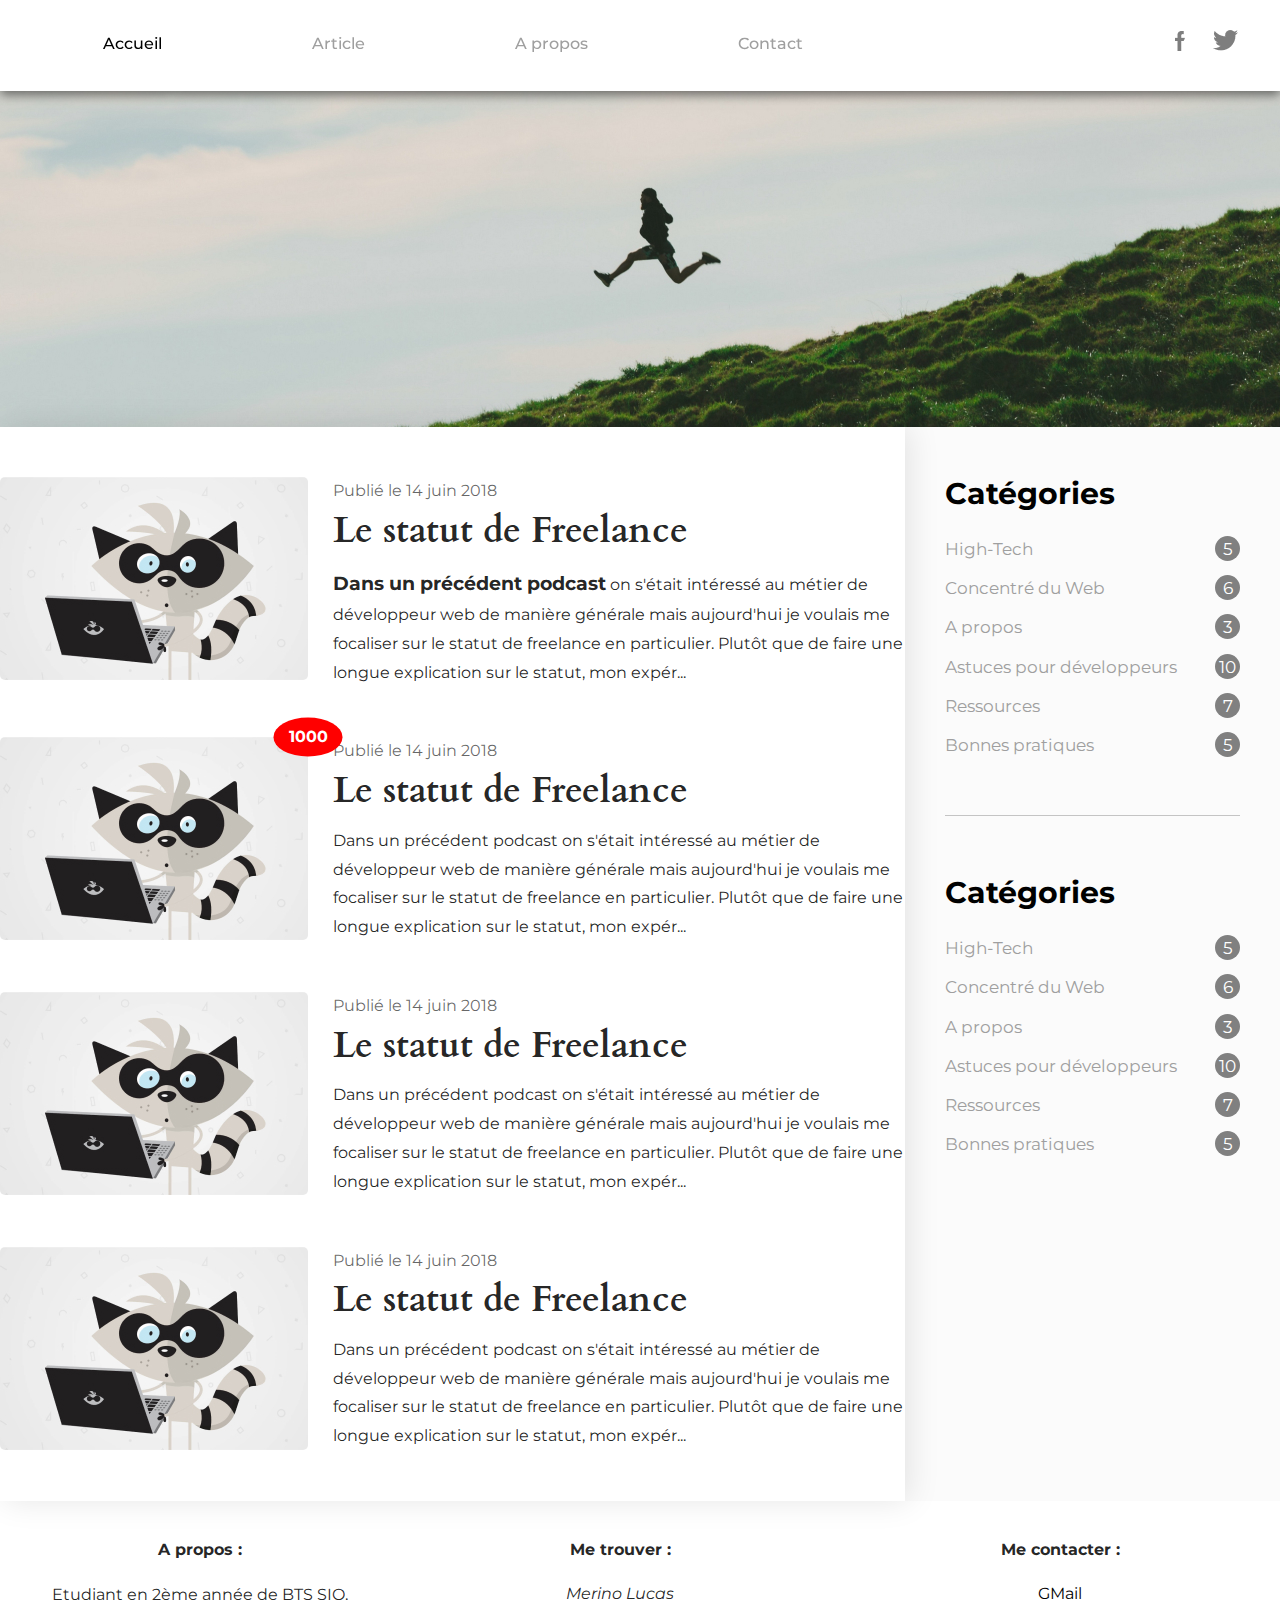
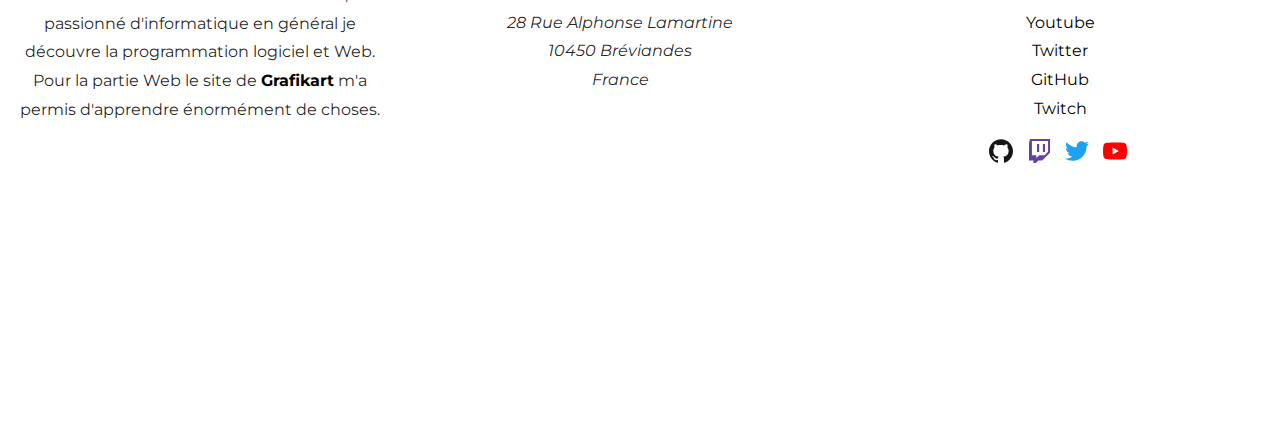
<file: index.html>
<!DOCTYPE html>
<html lang="fr">

<head>
    <meta charset="UTF-8">
    <meta http-equiv="X-UA-Compatible" content="IE=edge">
    <meta name="viewport" content="width=device-width, initial-scale=1.0">
    <title>Mon Blog</title>
    <link rel="icon" type="image/png" href="img/icon-128x128.png"/>
    <link rel="stylesheet" href="style.css">
    <link rel="preconnect" href="https://fonts.googleapis.com">
    <link rel="preconnect" href="https://fonts.gstatic.com" crossorigin>
    <link href="https://fonts.googleapis.com/css2?family=Cardo:wght@700&family=Montserrat:wght@400;700&display=swap"
        rel="stylesheet">
</head>

<body>
    <header class="topbar">
        <nav>
            <a href="index.html" class="menu-item active">Accueil</a>
            <a href="article.html" class="menu-item">Article</a>
            <a href="about.html" class="menu-item">A propos</a>
            <a href="contact.html" class="menu-item">Contact</a>
        </nav>
        <div class="social">
            <a href="https://facebook.com" title="Facebook" target="_blank"><img src="img/facebook.png"
                    alt="Facebook"></a>
            <a href="https://twitter.com/ElBishop9" title="Twitter" target="_blank"><img src="img/twitter.png"
                    alt="Twitter"></a>
        </div>
    </header>
    <div class="banniere"></div>
    <div class="body">
        <main class="main">
            <div class="container">
                <article class="article">
                    <a href="article.html" class="article-img" class="article-img"><img src="img/article.jpg"
                            alt="article"></a>
                    <div class="article-date">Publié le 14 juin 2018</div>
                    <h2 class="article-title"><a href="article.html">Le statut de Freelance</a></h2>
                    <p>
                        <span class="important">Dans un précédent podcast</span> on s'était intéressé au métier de
                        développeur web de manière générale mais aujourd'hui je voulais me focaliser sur le statut de
                        freelance en particulier. Plutôt que de faire une longue explication sur le statut, mon expér...
                    </p>
                </article>
                <article class="article">
                    <a href="article.html" class="article-img">
                        <span>1000</span>
                        <img src="img/article.jpg" alt="article"></a>
                    <div class="article-date">Publié le 14 juin 2018</div>
                    <h2 class="article-title"><a href="article.html">Le statut de Freelance</a></h2>
                    <p>
                        Dans un précédent podcast on s'était intéressé au métier de développeur web de manière générale
                        mais aujourd'hui je voulais me focaliser sur le statut de freelance en particulier. Plutôt que
                        de faire une longue explication sur le statut, mon expér...
                    </p>
                </article>
                <article class="article">
                    <a href="article.html" class="article-img"><img src="img/article.jpg" alt="article"></a>
                    <div class="article-date">Publié le 14 juin 2018</div>
                    <h2 class="article-title"><a href="article.html">Le statut de Freelance</a></h2>
                    <p>
                        Dans un précédent podcast on s'était intéressé au métier de développeur web de manière générale
                        mais aujourd'hui je voulais me focaliser sur le statut de freelance en particulier. Plutôt que
                        de faire une longue explication sur le statut, mon expér...
                    </p>
                </article>
                <article class="article">
                    <a href="article.html" class="article-img"><img src="img/article.jpg" alt="article"></a>
                    <div class="article-date">Publié le 14 juin 2018</div>
                    <h2 class="article-title"><a href="article.html">Le statut de Freelance</a></h2>
                    <p>
                        Dans un précédent podcast on s'était intéressé au métier de développeur web de manière générale
                        mais aujourd'hui je voulais me focaliser sur le statut de freelance en particulier. Plutôt que
                        de faire une longue explication sur le statut, mon expér...
                    </p>
                </article>
            </div>
        </main>
        <aside class="sidebar">
            <h4 class="sidebar-title">Catégories</h4>
            <ul>
                <li><a href="#" data-count="5">High-Tech</a></li>
                <li><a href="#"data-count="6">Concentré du Web</a></li>
                <li><a href="#About"data-count="3">A propos</a></li>
                <li><a href="#"data-count="10">Astuces pour développeurs</a></li>
                <li><a href="#"data-count="7">Ressources</a></li>
                <li><a href="#"data-count="5">Bonnes pratiques</a></li>
            </ul>
            <hr>
            <h4 class="sidebar-title">Catégories</h4>
            <ul>
                <li><a href="#" data-count="5">High-Tech</a></li>
                <li><a href="#" data-count="6">Concentré du Web</a></li>
                <li><a href="#About" data-count="3">A propos</a></li>
                <li><a href="#" data-count="10">Astuces pour développeurs</a></li>
                <li><a href="#" data-count="7">Ressources</a></li>
                <li><a href="#" data-count="5">Bonnes pratiques</a></li>
            </ul>
        </aside>
    </div>
    <footer class="footer">
        <div class="footer-div">
            <h4 class="footer-title" id="About">
                A propos :
            </h4>
            <p>
                Etudiant en 2ème année de BTS SIO, passionné d'informatique en général je découvre la programmation logiciel et Web. Pour la partie Web le site de <a href="https://grafikart.fr" target="_blank" rel="noreferrer">Grafikart</a> m'a permis d'apprendre énormément de choses.
            </p>
        </div>
        <div class="footer-div">
            <h4 class="footer-title">
                Me trouver :
            </h4>
            <address>
                Merino Lucas<br>
                28 Rue Alphonse Lamartine<br>
                10450 Bréviandes<br>
                France
            </address>
            <iframe class="map" src="https://www.google.com/maps/embed?pb=!1m18!1m12!1m3!1d2656.4971662379758!2d4.082488916253999!3d48.254806250966915!2m3!1f0!2f0!3f0!3m2!1i1024!2i768!4f13.1!3m3!1m2!1s0x47ee9966779af3c3%3A0x95c942bc832ed242!2s28%20Rue%20Alphonse%20Lamartine%2C%2010450%20Br%C3%A9viandes!5e0!3m2!1sfr!2sfr!4v1669385781913!5m2!1sfr!2sfr" width="400" height="300" style="border:0;" allowfullscreen="" loading="lazy" referrerpolicy="no-referrer-when-downgrade"></iframe>
        </div>
        <div class="footer-div">
            <h4 class="footer-title">
                Me contacter :
            </h4>
            <ul>
                <li><a href="mailto:lucas.merino9@gmail.com" target="_blank">GMail</a></li>
                <li><a href="https://www.youtube.com/@estac" target="_blank">Youtube</a></li>
                <li><a href="https://twitter.com/ElBishop9" target="_blank">Twitter</a></li>
                <li><a href="https://github.com/LucasMerino10" target="_blank">GitHub</a></li>
                <li><a href="https://www.twitch.tv/thebishop10" target="_blank">Twitch</a></li>
            </ul>
            <div class="socials">
                <a href="https://github.com/LucasMerino10" target="_blank"><img src="img/github.svg" alt="GitHub" loading="lazy"></a>
                <a href="https://www.twitch.tv/thebishop10" target="_blank"><img src="img/twitch.svg" alt="Twitch" loading="lazy"></a>
                <a href="https://twitter.com/ElBishop9" target="_blank"><img src="img/twitter.svg" alt="Twitter" loading="lazy"></a>
                <a href="https://www.youtube.com/@estac" target="_blank"><img src="img/youtube.svg" alt="Youtube" loading="lazy"></a>
            </div>
        </div>
    </footer>
</body>
</html>
</file>
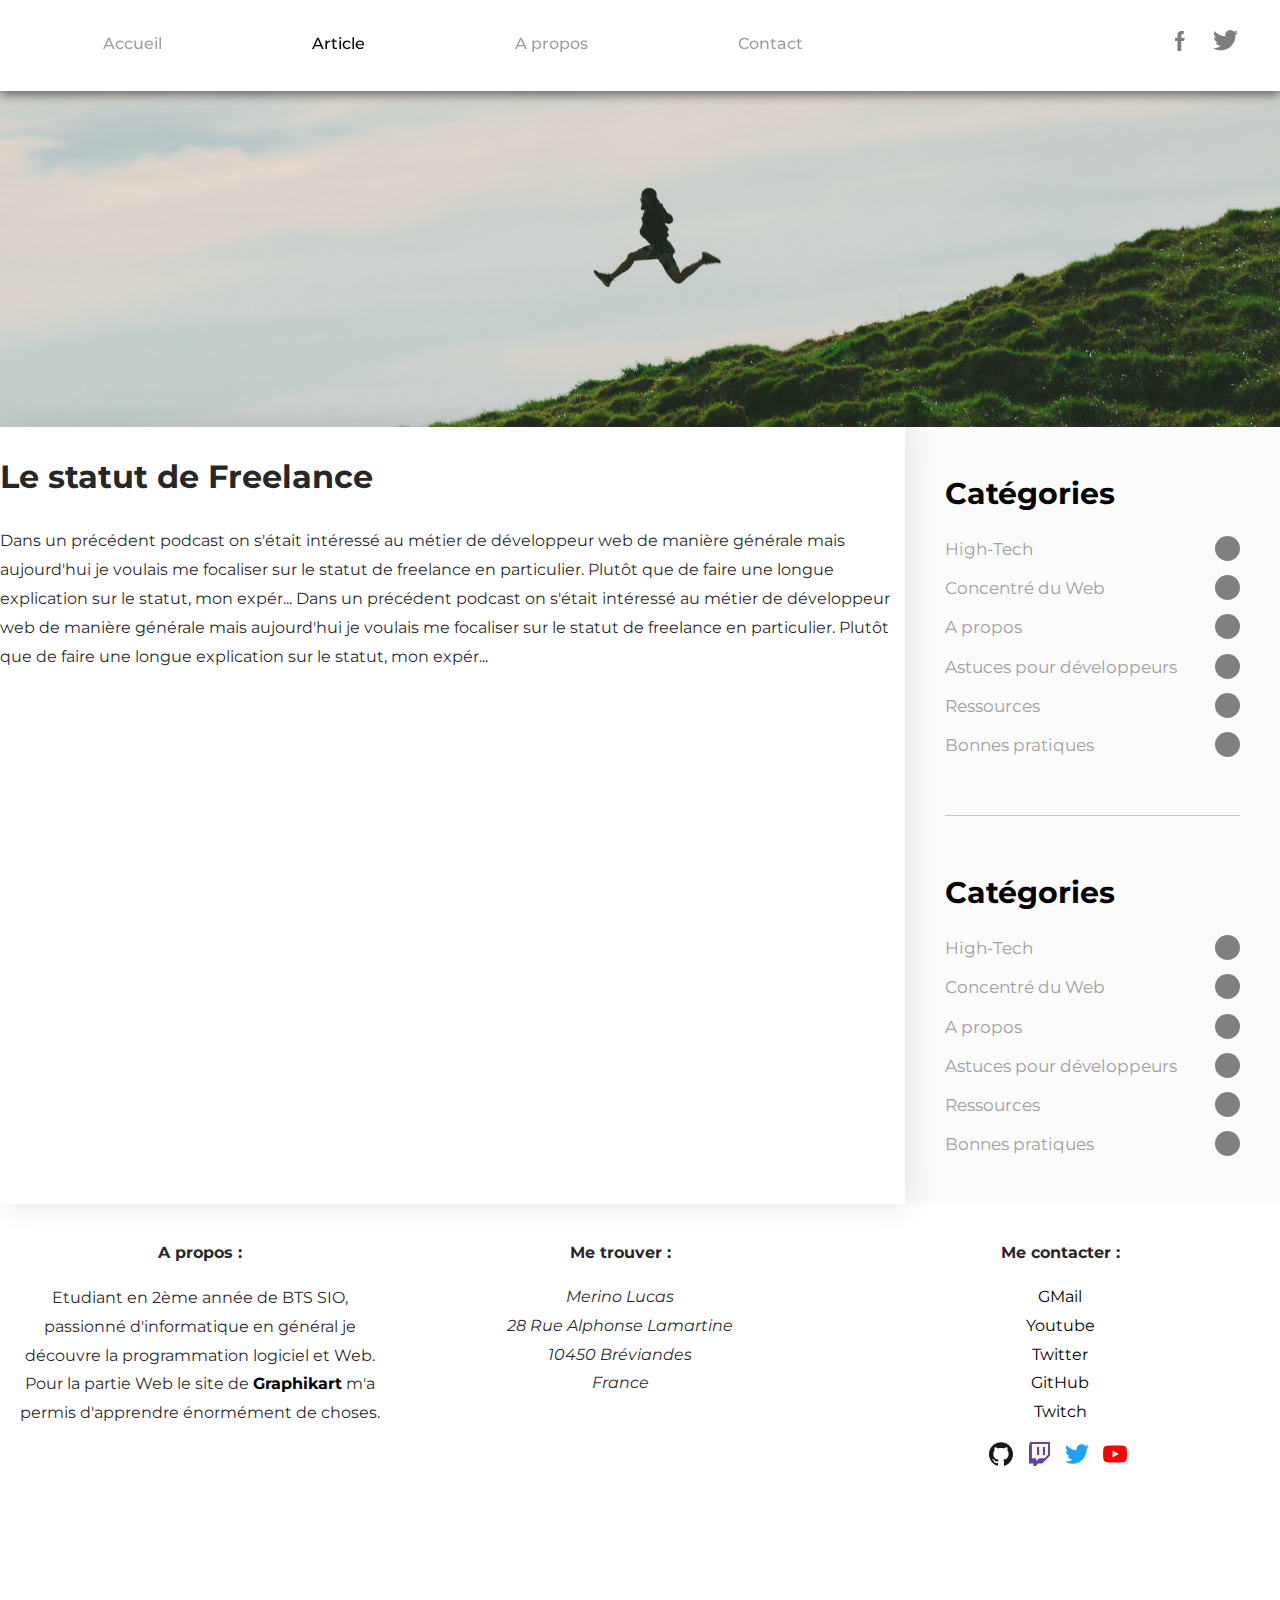
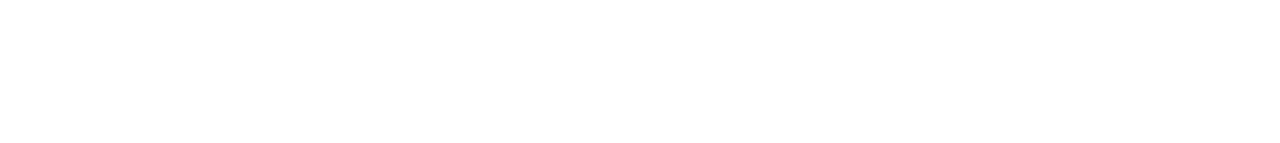
<file: article.html>
<!DOCTYPE html>
<html lang="fr">
<head>
    <meta charset="UTF-8">
    <meta http-equiv="X-UA-Compatible" content="IE=edge">
    <meta name="viewport" content="width=device-width, initial-scale=1.0">
    <title>Mon Blog</title>
    <link rel="icon" type="image/png" href="img/icon-128x128.png"/>
    <link rel="stylesheet" href="style.css">
    <link rel="preconnect" href="https://fonts.googleapis.com">
    <link rel="preconnect" href="https://fonts.gstatic.com" crossorigin>
    <link href="https://fonts.googleapis.com/css2?family=Cardo:wght@700&family=Montserrat:wght@400;700&display=swap"
        rel="stylesheet">
</head>
<body>
    <header class="topbar">
        <nav>
            <a href="index.html" class="menu-item">Accueil</a>
            <a href="article.html" class="menu-item active">Article</a>
            <a href="about.html" class="menu-item">A propos</a>
            <a href="contact.html" class="menu-item">Contact</a>
        </nav>
        <div class="social">
            <a href="https://facebook.com" title="Facebook" target="_blank"><img src="img/facebook.png" alt="Facebook"></a>
            <a href="https://twitter.com/ElBishop9" title="Twitter" target="_blank"><img src="img/twitter.png" alt="Twitter"></a>
        </div>
    </header>
    <div class="banniere"></div>
    <div class="body">
        <main class="main">
            <div class="container">
                <h1>Le statut de Freelance</h1>               
                <p>
                    Dans un précédent podcast on s'était intéressé au métier de développeur web de manière générale mais aujourd'hui je voulais me focaliser sur le statut de freelance en particulier. Plutôt que de faire une longue explication sur le statut, mon expér...
                    Dans un précédent podcast on s'était intéressé au métier de développeur web de manière générale mais aujourd'hui je voulais me focaliser sur le statut de freelance en particulier. Plutôt que de faire une longue explication sur le statut, mon expér...
                </p>
            </div>
        </main>
        <aside class="sidebar">
            <h4 class="sidebar-title">Catégories</h4>
            <ul>
                <li><a href="#">High-Tech</a></li>
                <li><a href="#">Concentré du Web</a></li>
                <li><a href="#">A propos</a></li>
                <li><a href="#">Astuces pour développeurs</a></li>
                <li><a href="#">Ressources</a></li>
                <li><a href="#">Bonnes pratiques</a></li>
            </ul>
            <hr>
            <h4 class="sidebar-title">Catégories</h4>
            <ul>
                <li><a href="#">High-Tech</a></li>
                <li><a href="#">Concentré du Web</a></li>
                <li><a href="#">A propos</a></li>
                <li><a href="#">Astuces pour développeurs</a></li>
                <li><a href="#">Ressources</a></li>
                <li><a href="#">Bonnes pratiques</a></li>
            </ul>
        </aside>
    </div>
    <footer class="footer">
        <div class="footer-div">
            <h4 class="footer-title" id="About">
                A propos :
            </h4>
            <p>
                Etudiant en 2ème année de BTS SIO, passionné d'informatique en général je découvre la programmation logiciel et Web. Pour la partie Web le site de <a href="https://grafikart.com">Graphikart</a> m'a permis d'apprendre énormément de choses.
            </p>
        </div>
        <div class="footer-div">
            <h4 class="footer-title">
                Me trouver :
            </h4>
            <address>
                Merino Lucas<br>
                28 Rue Alphonse Lamartine<br>
                10450 Bréviandes<br>
                France
            </address>
            <iframe class="map" src="https://www.google.com/maps/embed?pb=!1m18!1m12!1m3!1d2656.4971662379758!2d4.082488916253999!3d48.254806250966915!2m3!1f0!2f0!3f0!3m2!1i1024!2i768!4f13.1!3m3!1m2!1s0x47ee9966779af3c3%3A0x95c942bc832ed242!2s28%20Rue%20Alphonse%20Lamartine%2C%2010450%20Br%C3%A9viandes!5e0!3m2!1sfr!2sfr!4v1669385781913!5m2!1sfr!2sfr" width="400" height="300" style="border:0;" allowfullscreen="" loading="lazy" referrerpolicy="no-referrer-when-downgrade"></iframe>
        </div>
        <div class="footer-div">
            <h4 class="footer-title">
                Me contacter :
            </h4>
            <ul>
                <li><a href="mailto:lucas.merino9@gmail.com" target="_blank">GMail</a></li>
                <li><a href="https://www.youtube.com/@estac" target="_blank">Youtube</a></li>
                <li><a href="https://twitter.com/ElBishop9" target="_blank">Twitter</a></li>
                <li><a href="https://github.com/LucasMerino10" target="_blank">GitHub</a></li>
                <li><a href="https://www.twitch.tv/thebishop10" target="_blank">Twitch</a></li>
            </ul>
            <div class="socials">
                <a href="https://github.com/LucasMerino10" target="_blank"><img src="img/github.svg" alt="GitHub" loading="lazy"></a>
                <a href="https://www.twitch.tv/thebishop10" target="_blank"><img src="img/twitch.svg" alt="Twitch" loading="lazy"></a>
                <a href="https://twitter.com/ElBishop9" target="_blank"><img src="img/twitter.svg" alt="Twitter" loading="lazy"></a>
                <a href="https://www.youtube.com/@estac" target="_blank"><img src="img/youtube.svg" alt="Youtube" loading="lazy"></a>
            </div>
        </div>
    </footer>
</body>
</html>
</file>
<file: style.css>
* {
    box-sizing: border-box;
}

body, html {
    font-size: 16px;
    font-family: "Montserrat", sans-serif;
    color: rgba(0, 0, 0, .87);
    line-height: 1.8;
    margin: 0;
    font-weight: 400;
}

.topbar {
    position: absolute;
    top: 0;
    left: 0;
    right: 0;
    width: 100%;
    background-color: white;
    padding: 30px;
    box-shadow: 0 4px 10px rgba(0, 0, 0, .5);
    z-index: 3;
}

.topbar nav, .social {
    float: none;
    text-align: center;
}

.topbar nav a {
    display: inline-block;
    margin: 0 20px 5px 20px;
    white-space: nowrap;
}

.menu-item {
    color: #9F9F9F;
    text-decoration: none;
    font-weight: 500;
    padding: 0 53px;
    line-height: 23px;
    transition: color .3s;
}

.menu-item:hover, .menu-item.active {
    color: #000000;
}

.social a {
    padding: 0 12px;
    opacity: .5;
    transition: opacity .3s;
}

.social a:hover {
    opacity: 1;
}

.banniere {
    height: 427px;
    background: no-repeat center center / cover url("img/header.jpg");
}

.main {
    background: white;
    box-shadow: 4px 0 30px rgba(0, 0, 0, .1);
    position: relative;
    z-index: 2;
}

.main .container {
    overflow: hidden;
}

.sidebar {
    background: #FBFBFB;
    padding: 40px;
    font-size: 17px;
    position: relative;
    z-index: 1;
}

.sidebar-title {
    font-size: 30px;
    color: black;
    margin: 15px 0;
}

.sidebar-title:first-child {
    margin-top: 0;
}

.sidebar ul {
    margin: 0;
    padding: 0;
    list-style: none;
    line-height: 1.6;
}

.sidebar li:first-child {
    padding-top: 0;
}

.sidebar li:last-child {
    margin-bottom: 0;
}

.sidebar li {
    padding: 6px 0;
}

.sidebar li a::after {
    content: attr(data-count);
    background: grey;
    color: white;
    float: right;
    width: 25px;
    height: 25px;
    border-radius: 25px;
    text-align: center;
}

.sidebar a {
    color: #9F9F9F;
    text-decoration: none;
}

.sidebar a:hover {
    text-decoration: underline;
}

.sidebar hr {
    border: none;
    background: #C4C4C4;
    height: 1px;
    margin: 50px 0;
}

.container {
    max-width: 940px;
    margin: 0 auto;
}

.article {
    margin: 50px 0;
}

.article-title {
    font-size: 2.25rem;
    line-height: 1.1;
    font-family: "Cardo", serif;
    margin: 0 0 15px 0;
}

.article-img {
    display: block;
    margin-bottom: 10px;
}

.article-img img {
    width: 100%;
    height: auto;
    border-radius: 5px;
}

.article-date {
    font-weight: 300px;
    color: rgba(0, 0, 0, .6);
    margin-bottom: 5px;
}

.article a {
    color: inherit;
    text-decoration: none;
}

.article a:hover {
    text-decoration: underline;
}

.footer {
    display: inline-block;
    justify-content: center;
    width: 100%;
}

.footer-div {
    text-align: center;
    margin: 20px;
    width: 100%;
}

address {
    margin-bottom: 15px;
}

.footer-div h4 {
    margin: 15px 0;
}

.footer-div a {
    font-weight: bold;
    text-decoration: none;
    color: #000000;
}

.footer-div a:hover {
    text-decoration: underline;
    font-size: 17px;
    line-height: 0.9;
}

.footer-div ul {
    list-style: none;
    margin: 0;
    padding: 0;
}

.footer-div li:last-child {
    margin-bottom: 15px;
}

.footer-div li a {
    font-weight: normal;
}

.socials a {
    padding: 0 5px;
}

.socials a img:hover {
    transform: scale(1.1);
    transition: all 0.5s ease-in-out;
}

.socials a:first-child {
    padding-left: 0;
}

.map {
    border-radius: 5px;
    
}

.important {
    font-size: 1.2em;
    font-weight: bold;
}

.article-img {
    transition: .5s;
    animation: slideDown 2s;
}

.article-img:hover {
transform: scale(1.1) rotate(10deg);
}

.article-img span {
    position: absolute;
    top: 0;
    right: 0;
    background: red;
    color: #FFF;
    font-weight: bold;
    border-radius: 50%;
    padding: 5px 15px;
    transform: translate(50%, -50%);
}

@keyframes slideDown {
    from {
        transform: translateY(100px);
        opacity: 0;
    }
    to {
        transform: translateY(0);
        opacity: 1;
    }
}

@media only screen and (min-width: 740px) {
    .article {
        position: relative;
        padding-left: 333px;
    }
    .article-img {
        position: absolute;
        top: 0;
        left: 0;
        width: 308px;
    }
}

@media only screen and (min-width: 900px) {
    .footer {
        display: flex;
    }
}

@media only screen and (min-width: 1010px) {
    .topbar {
        position: fixed;
    }
    .topbar nav {
        float: left;
    }
    .social {
        float: right;
    }
    .topbar nav, .social {
        text-align: left;
    }
}

@media only screen and (min-width: 1100px) {
    .body {
        display: flex;
    }
    .main {
        width: calc(100% - 375px);
    }
    .sidebar {
        flex: none;
        width: 375px;
    }
}

@media only screen and (min-width: 1200px) {
    .footer div {
        width: 400px;
    }
}

/**
@media screen and (max-width: 1100px) {
    .body {
        display: block;
    }
    .main {
        width: 100%;
    }
    .main .container {
        overflow: hidden;
    }
    .sidebar {
        width: 100%;
    }
}

@media screen and (max-width: 860px) {
    .topbar {
        position: absolute;
    }
    
    .topbar nav, .social {
        float: none;
        text-align: center;
    }

    .topbar nav {
        margin-bottom: 15px;
    }

    .topbar nav a {
        display: inline-block;
        margin: 0 20px 5px 20px;
        white-space: nowrap;
    }
}

@media screen and (max-width: 740px) {
    .container {
        padding: 0 20px;
    }

    .article {
        padding-left: 0;
    }

    .article-img {
        position: static;
        margin-bottom: 1rem;
        display: block;
        width: 100%;
    }
}
**/
</file>
